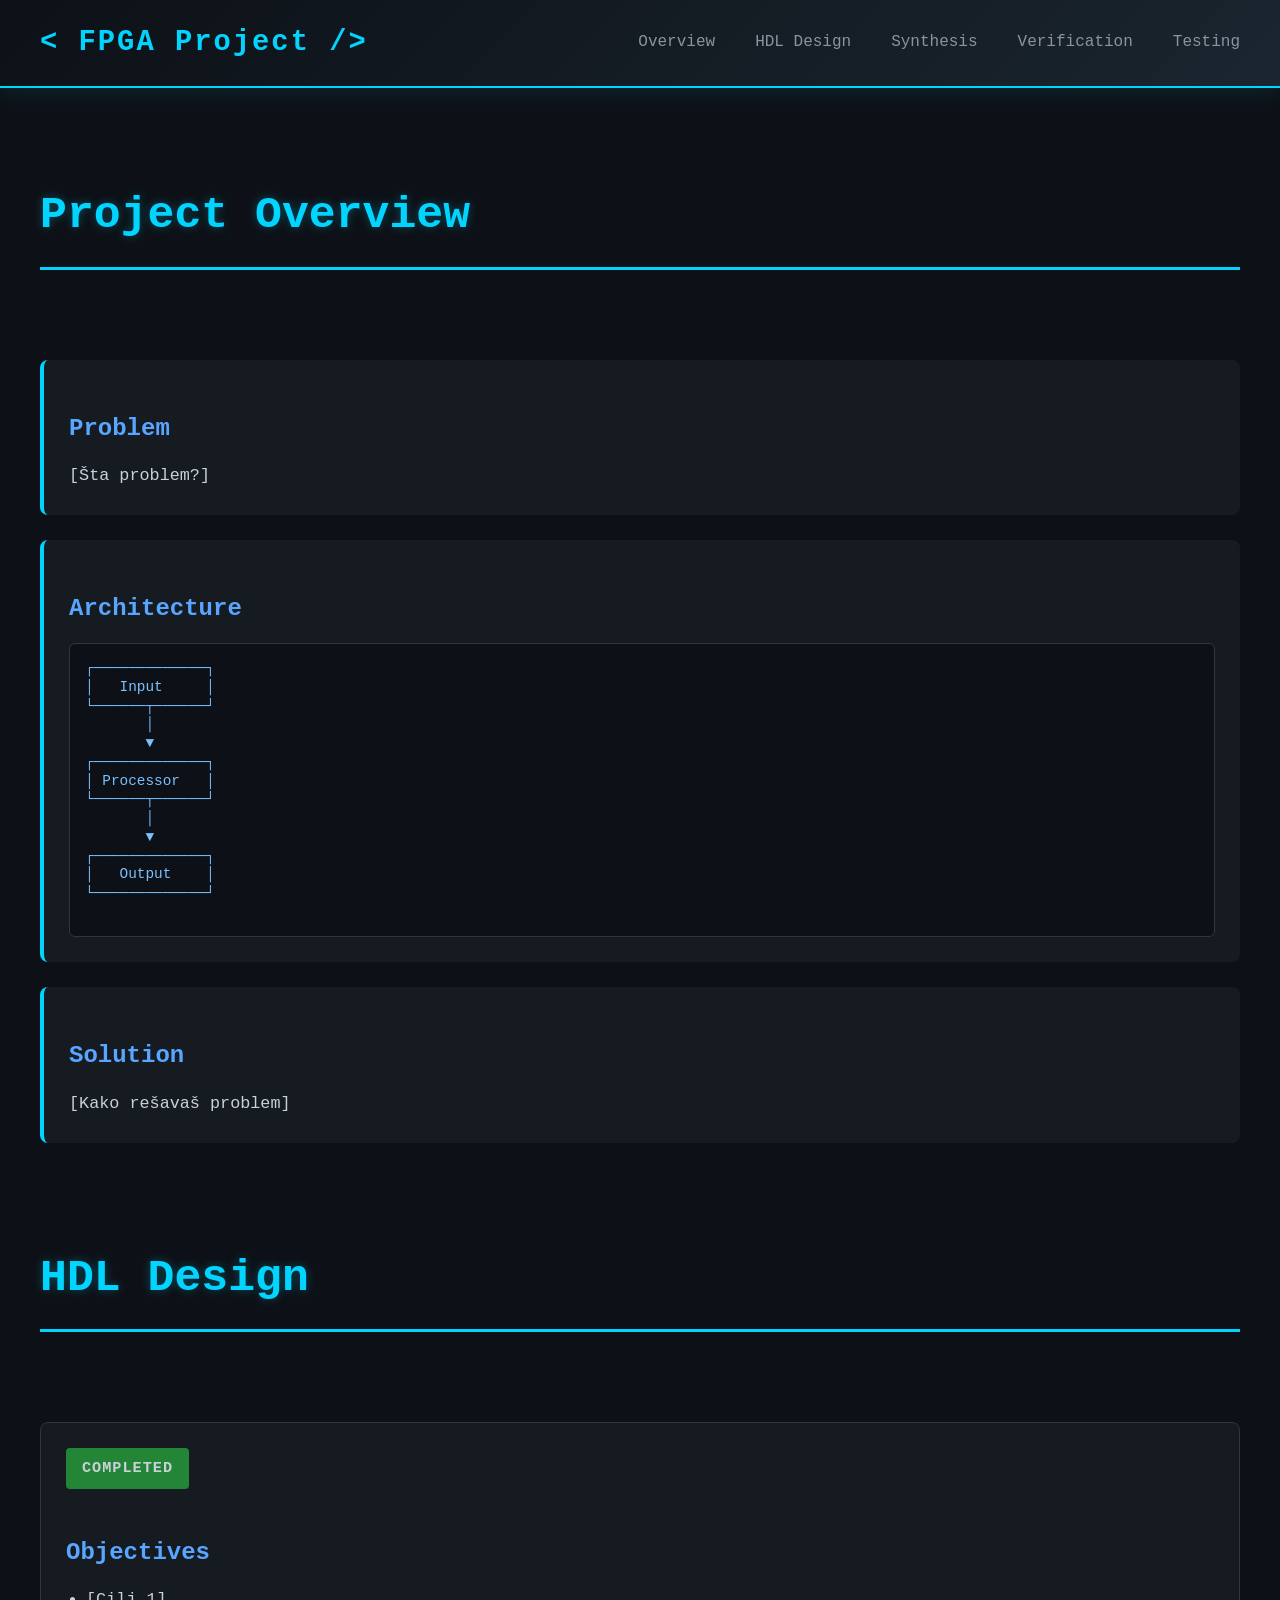
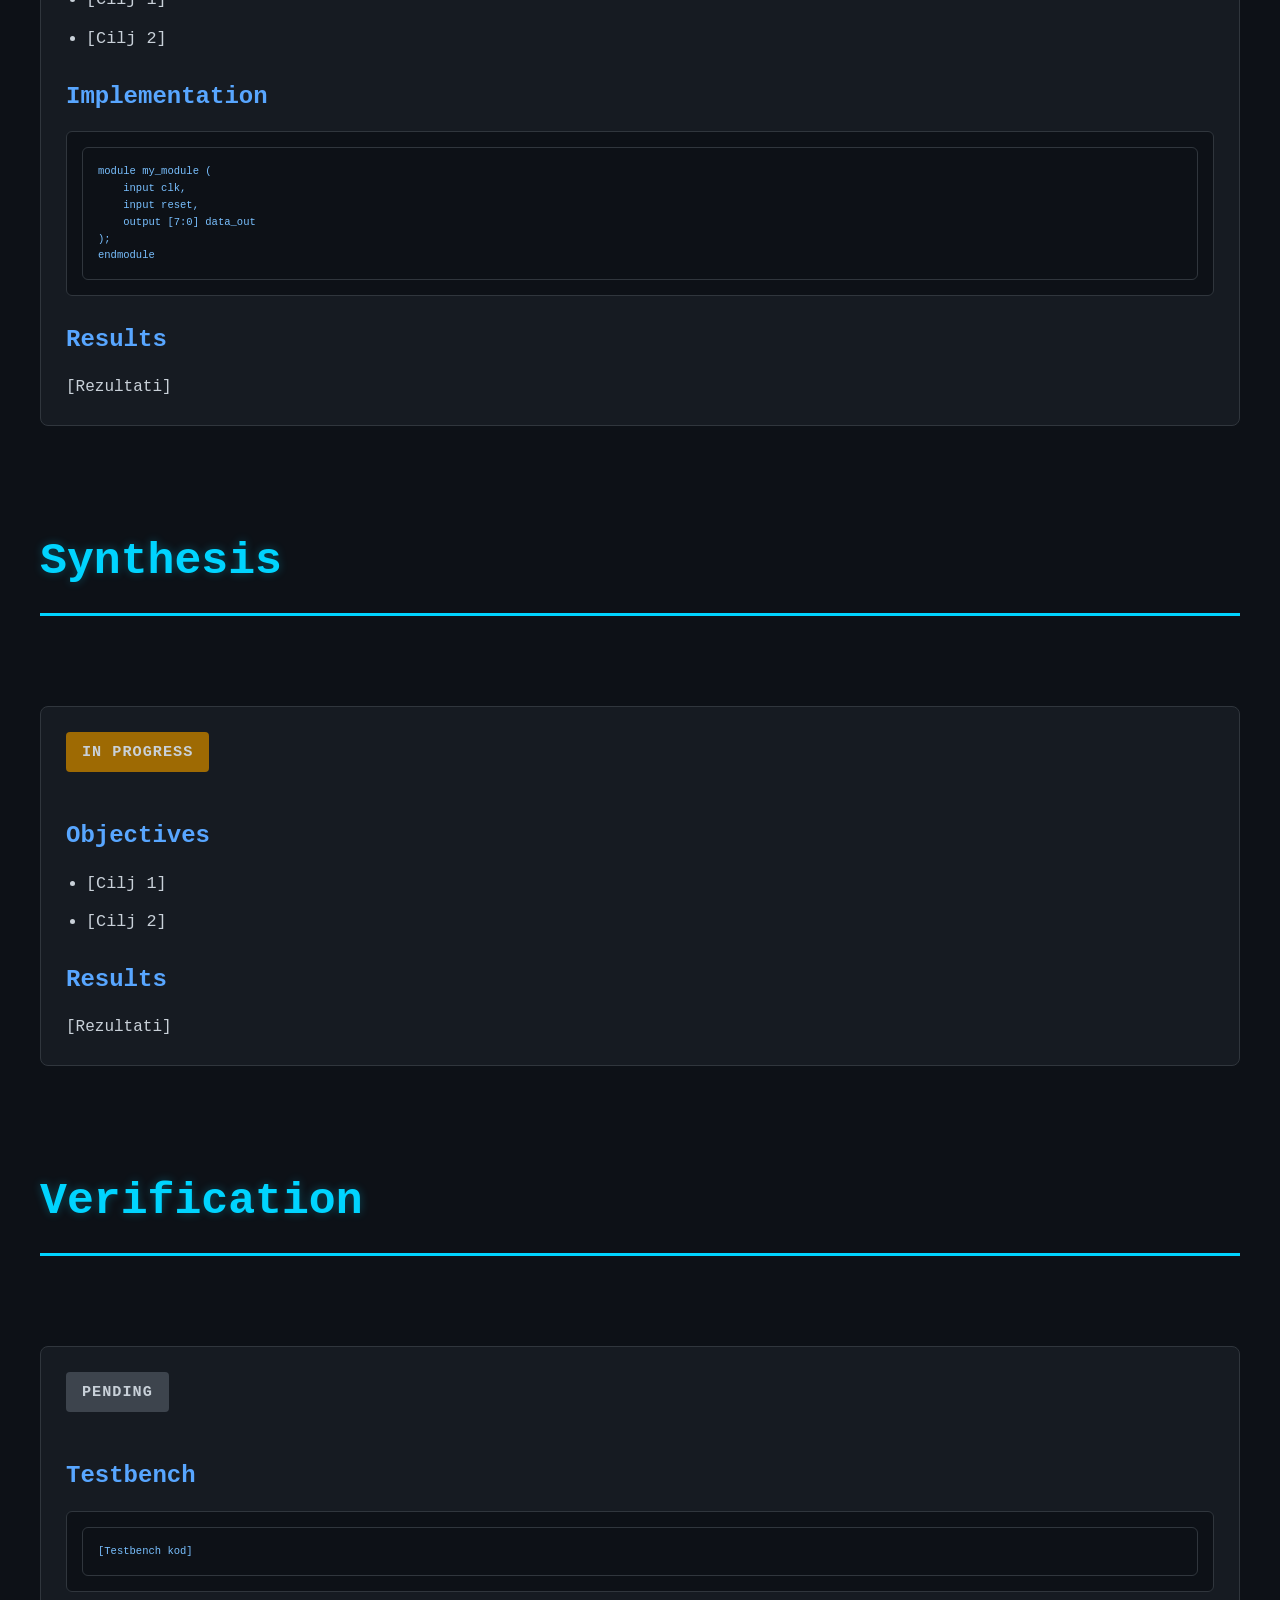
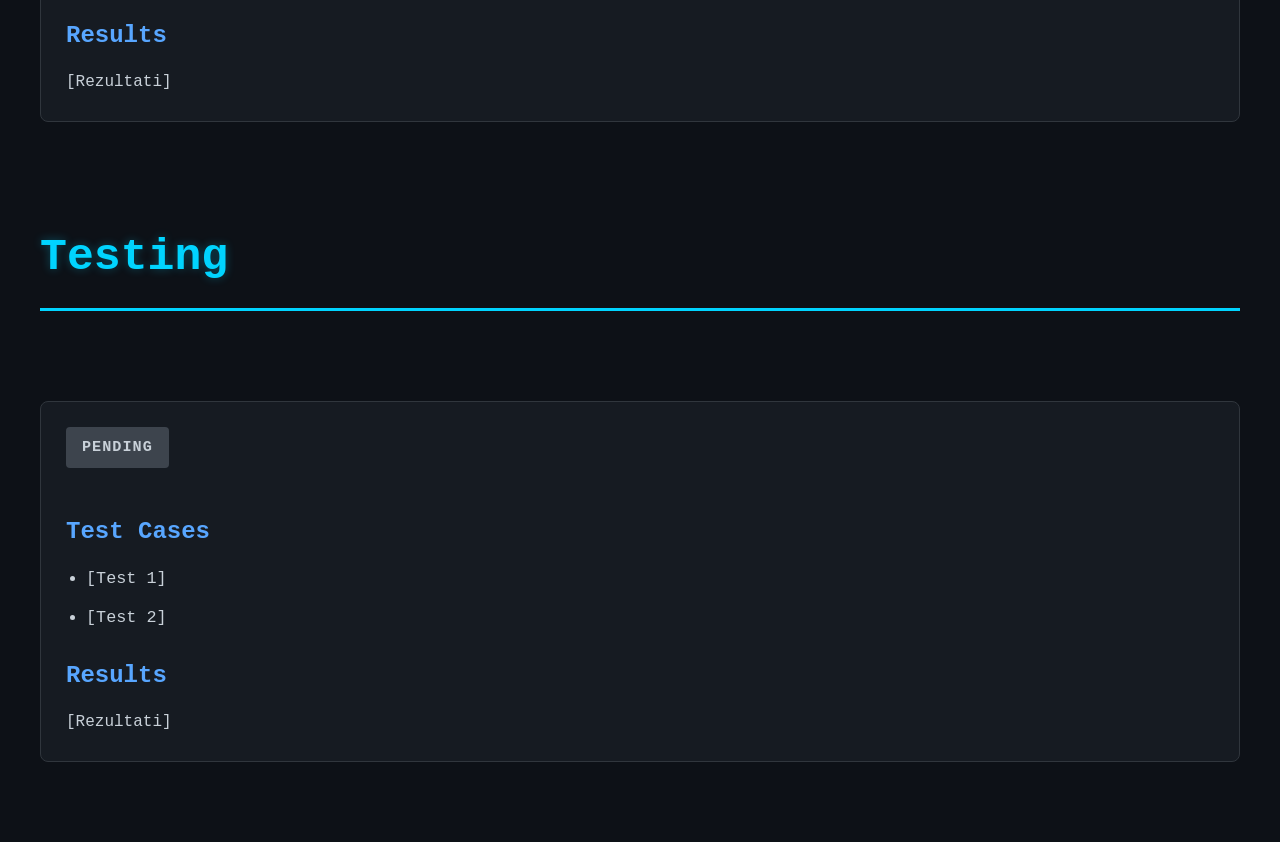
<file: index.html>
<!DOCTYPE html>
<html>
<head>
    <title>FPGA Project Tracker</title>
    <link rel="stylesheet" href="style.css">
</head>
<body>
    <!-- Fiksni meni na vrhu -->
    <nav class="navbar">
        <div class="nav-container">
            <h1 class="logo">< FPGA Project /></h1>
            <ul class="nav-menu">
                <li><a href="#overview">Overview</a></li>
                <li><a href="#hdl-design">HDL Design</a></li>
                <li><a href="#synthesis">Synthesis</a></li>
                <li><a href="#verification">Verification</a></li>
                <li><a href="#testing">Testing</a></li>
            </ul>
        </div>
    </nav>

    <!-- Cela stranica — jedna sekcija -->
    <section class="main-section">
        <div class="container">

            <!-- Overview -->
            <h2 id="overview">Project Overview</h2>
            <div class="overview-content">
                <div class="subsection">
                    <h3>Problem</h3>
                    <p>[Šta problem?]</p>
                </div>

                <div class="subsection">
                    <h3>Architecture</h3>
                    <pre class="diagram">
┌─────────────┐
│   Input     │
└──────┬──────┘
       │
       ▼
┌─────────────┐
│ Processor   │
└──────┬──────┘
       │
       ▼
┌─────────────┐
│   Output    │
└─────────────┘
                    </pre>
                </div>

                <div class="subsection">
                    <h3>Solution</h3>
                    <p>[Kako rešavaš problem]</p>
                </div>
            </div>

            <!-- HDL Design -->
            <h2 id="hdl-design">HDL Design</h2>
            <div class="phase-content">
                <span class="status completed">Completed</span>
                <h3>Objectives</h3>
                <ul>
                    <li>[Cilj 1]</li>
                    <li>[Cilj 2]</li>
                </ul>

                <h3>Implementation</h3>
                <pre><code>module my_module (
    input clk,
    input reset,
    output [7:0] data_out
);
endmodule</code></pre>

                <h3>Results</h3>
                <p>[Rezultati]</p>
            </div>

            <!-- Synthesis -->
            <h2 id="synthesis">Synthesis</h2>
            <div class="phase-content">
                <span class="status in-progress">In Progress</span>
                <h3>Objectives</h3>
                <ul>
                    <li>[Cilj 1]</li>
                    <li>[Cilj 2]</li>
                </ul>

                <h3>Results</h3>
                <p>[Rezultati]</p>
            </div>

            <!-- Verification -->
            <h2 id="verification">Verification</h2>
            <div class="phase-content">
                <span class="status pending">Pending</span>
                <h3>Testbench</h3>
                <pre><code>[Testbench kod]</code></pre>

                <h3>Results</h3>
                <p>[Rezultati]</p>
            </div>

            <!-- Testing -->
            <h2 id="testing">Testing</h2>
            <div class="phase-content">
                <span class="status pending">Pending</span>
                <h3>Test Cases</h3>
                <ul>
                    <li>[Test 1]</li>
                    <li>[Test 2]</li>
                </ul>

                <h3>Results</h3>
                <p>[Rezultati]</p>
            </div>

        </div>
    </section>

</body>
</html>
</file>
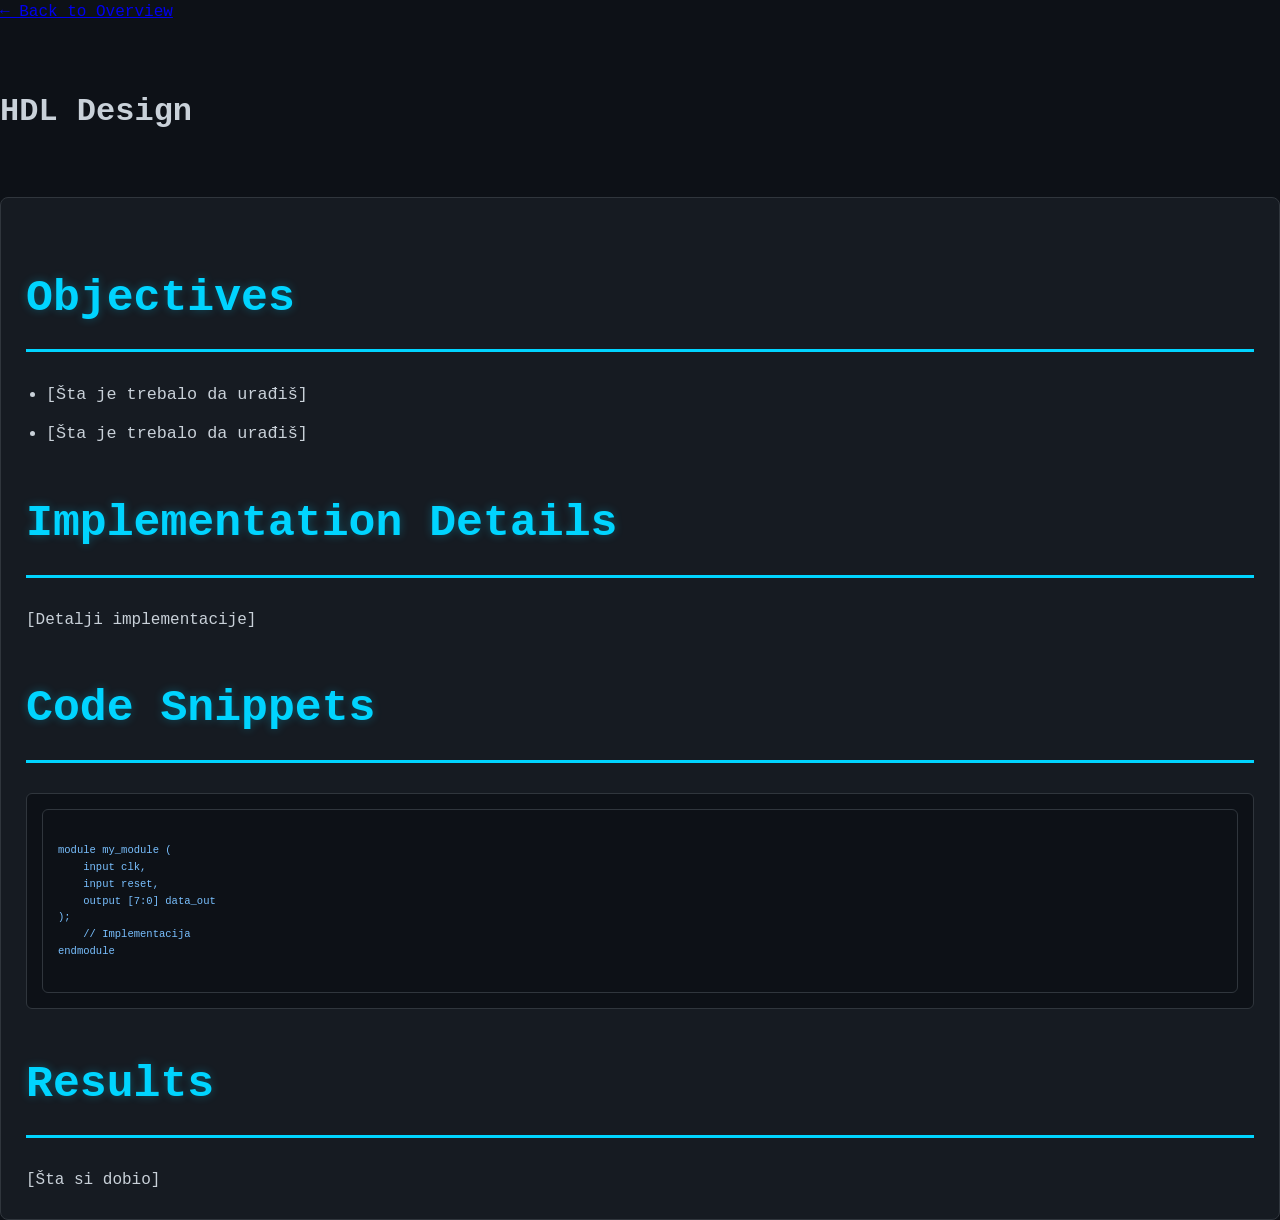
<file: hdl_design.html>
<!DOCTYPE html>
<html>
<head>
    <title>HDL Design - FPGA Project</title>
    <link rel="stylesheet" href="style.css">
</head>
<body>
    <div class="container">
        <a href="index.html" class="back-link">← Back to Overview</a>

        <h1>HDL Design</h1>

        <div class="phase-content">
            <h2>Objectives</h2>
            <ul>
                <li>[Šta je trebalo da urađiš]</li>
                <li>[Šta je trebalo da urađiš]</li>
            </ul>

            <h2>Implementation Details</h2>
            <p>[Detalji implementacije]</p>

            <h2>Code Snippets</h2>
            <pre><code>
module my_module (
    input clk,
    input reset,
    output [7:0] data_out
);
    // Implementacija
endmodule
            </code></pre>

            <h2>Results</h2>
            <p>[Šta si dobio]</p>
        </div>
    </div>
</body>
</html>
</file>
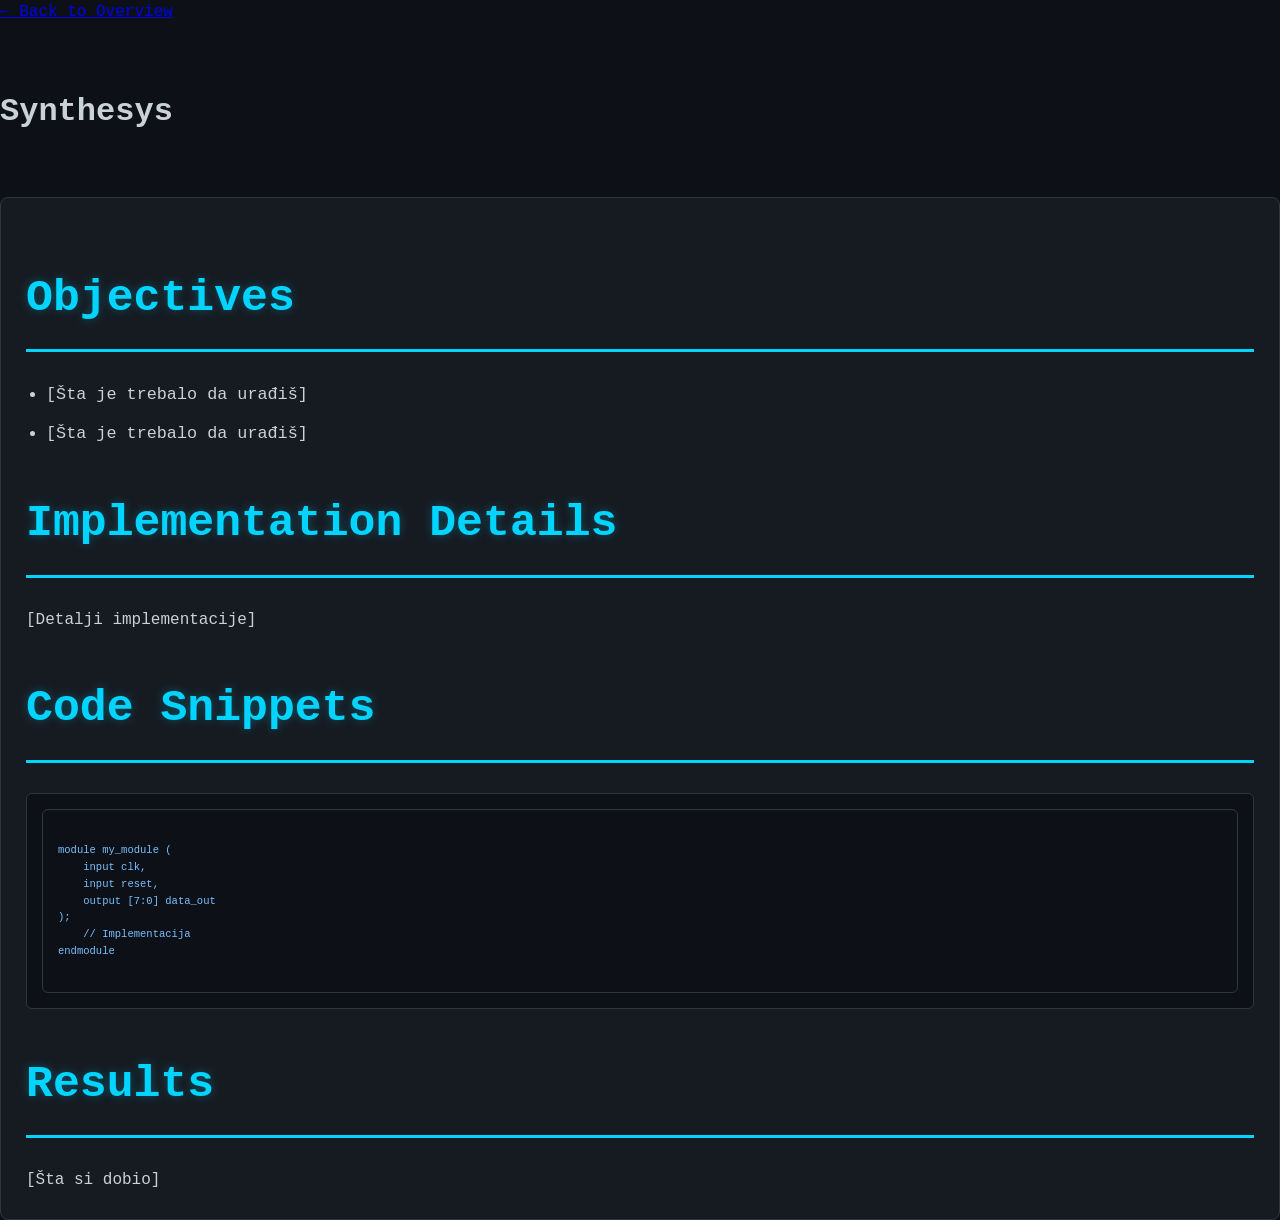
<file: synthesis.html>
<!DOCTYPE html>
<html>
<head>
    <title>Synthesys - FPGA Project</title>
    <link rel="stylesheet" href="style.css">
</head>
<body>
    <div class="container">
        <a href="index.html" class="back-link">← Back to Overview</a>

        <h1>Synthesys</h1>

        <div class="phase-content">
            <h2>Objectives</h2>
            <ul>
                <li>[Šta je trebalo da urađiš]</li>
                <li>[Šta je trebalo da urađiš]</li>
            </ul>

            <h2>Implementation Details</h2>
            <p>[Detalji implementacije]</p>

            <h2>Code Snippets</h2>
            <pre><code>
module my_module (
    input clk,
    input reset,
    output [7:0] data_out
);
    // Implementacija
endmodule
            </code></pre>

            <h2>Results</h2>
            <p>[Šta si dobio]</p>
        </div>
    </div>
</body>
</html>
</file>
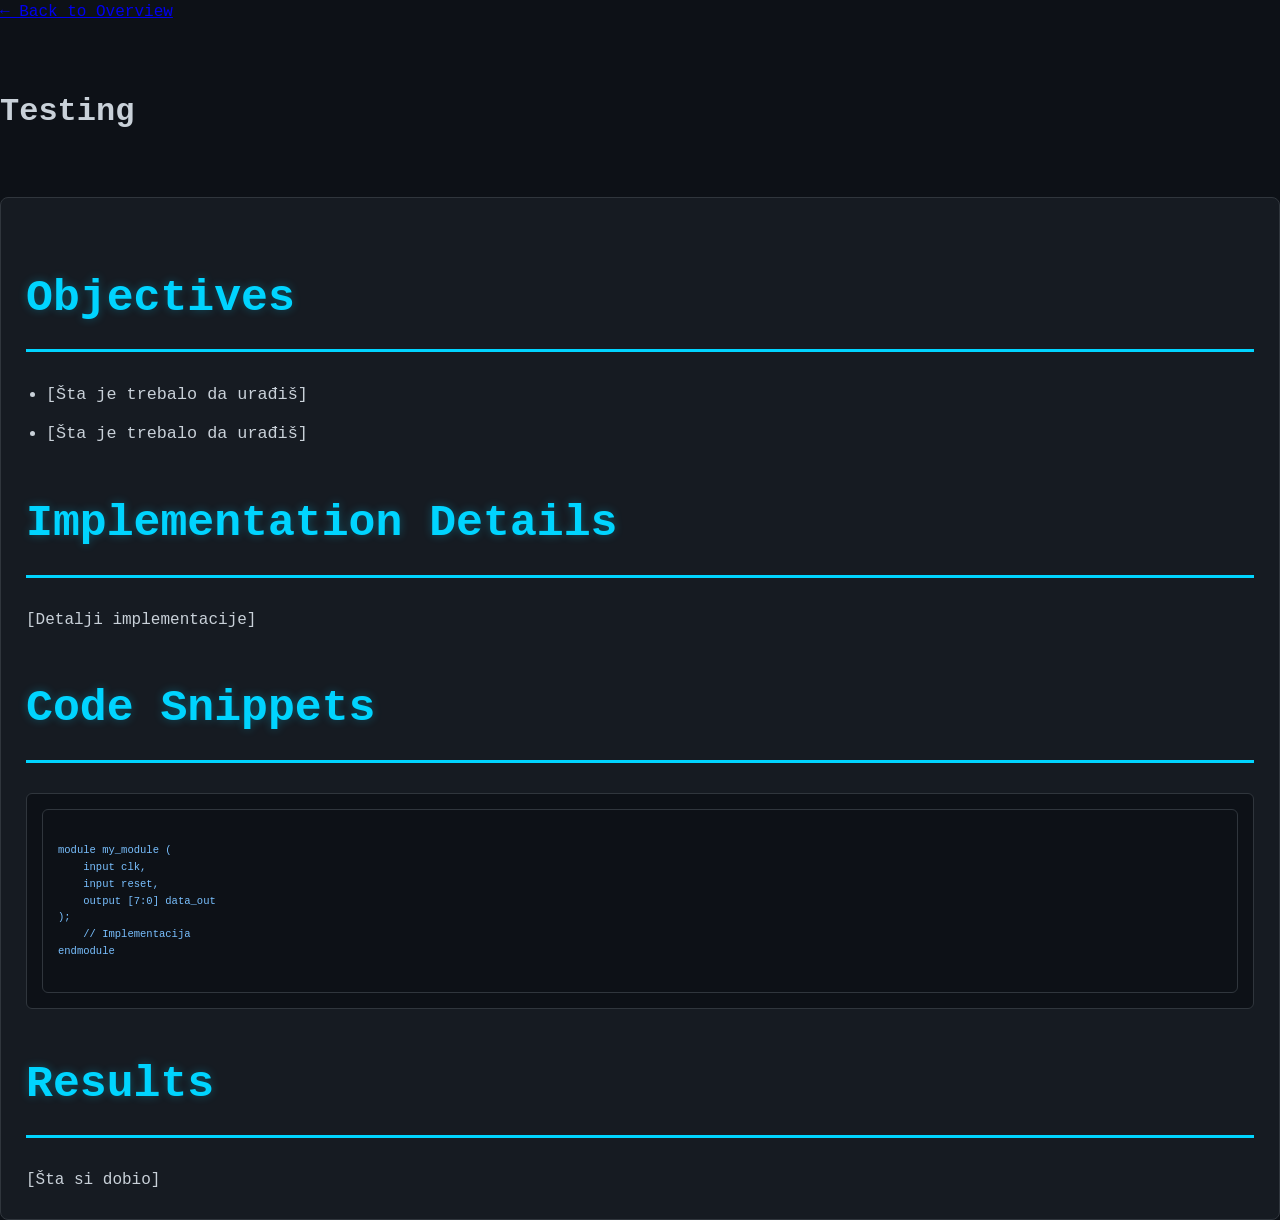
<file: testing.html>
<!DOCTYPE html>
<html>
<head>
    <title>Testing - FPGA Project</title>
    <link rel="stylesheet" href="style.css">
</head>
<body>
    <div class="container">
        <a href="index.html" class="back-link">← Back to Overview</a>

        <h1>Testing</h1>

        <div class="phase-content">
            <h2>Objectives</h2>
            <ul>
                <li>[Šta je trebalo da urađiš]</li>
                <li>[Šta je trebalo da urađiš]</li>
            </ul>

            <h2>Implementation Details</h2>
            <p>[Detalji implementacije]</p>

            <h2>Code Snippets</h2>
            <pre><code>
module my_module (
    input clk,
    input reset,
    output [7:0] data_out
);
    // Implementacija
endmodule
            </code></pre>

            <h2>Results</h2>
            <p>[Šta si dobio]</p>
        </div>
    </div>
</body>
</html>
</file>
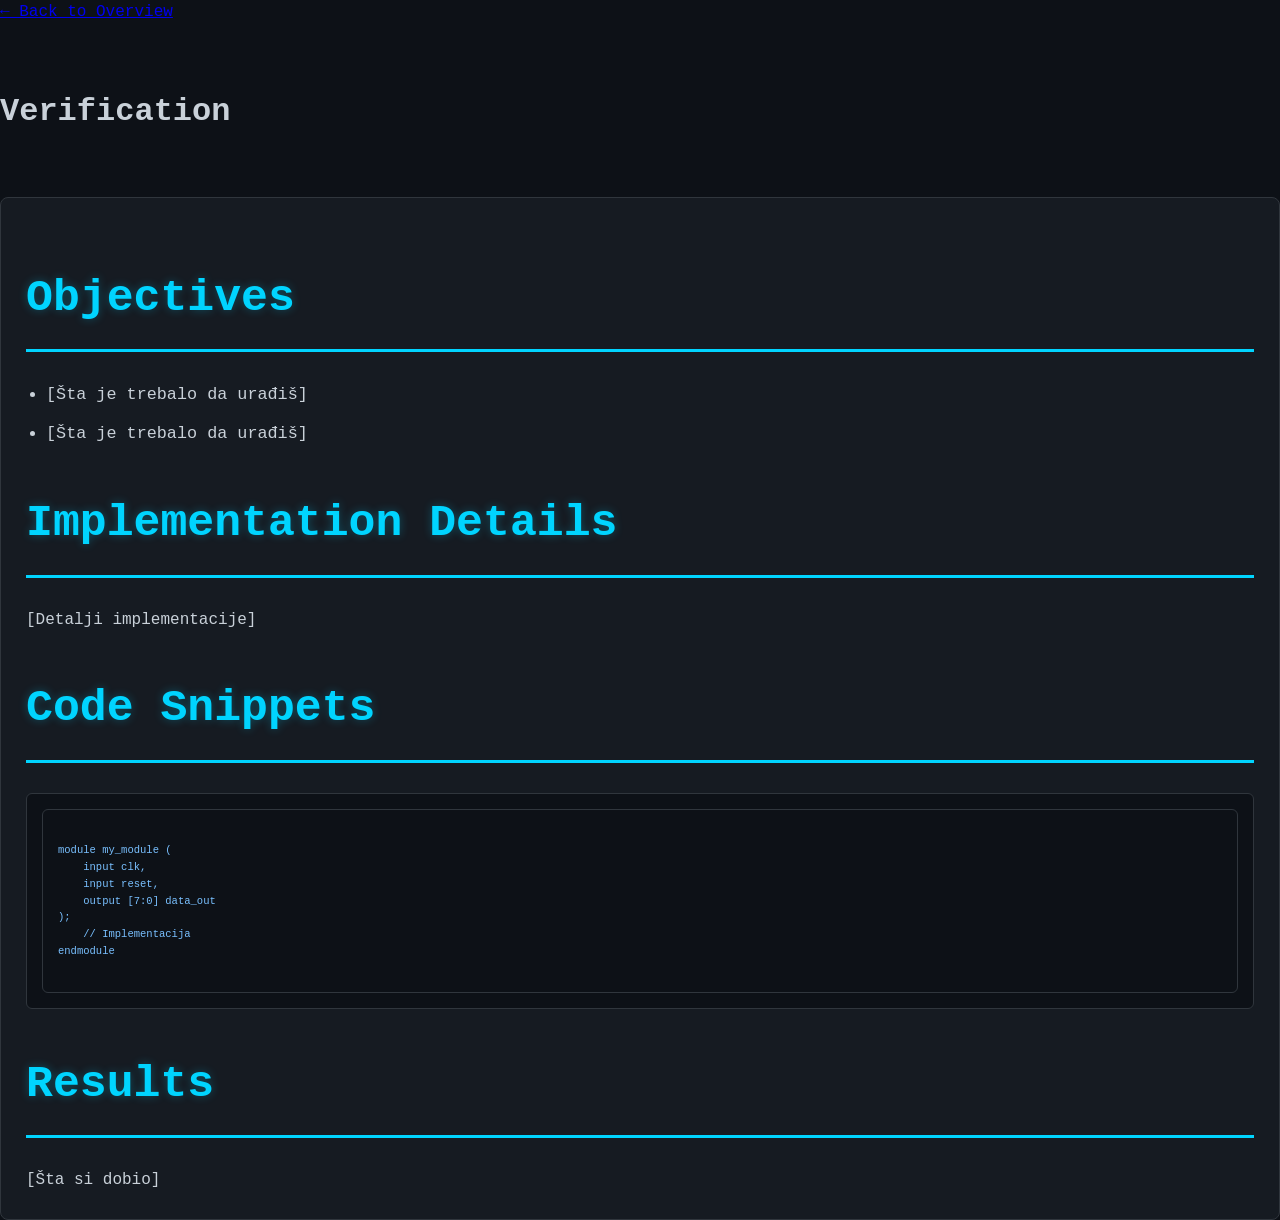
<file: verification.html>
<!DOCTYPE html>
<html>
<head>
    <title>Verification - FPGA Project</title>
    <link rel="stylesheet" href="style.css">
</head>
<body>
    <div class="container">
        <a href="index.html" class="back-link">← Back to Overview</a>

        <h1>Verification</h1>

        <div class="phase-content">
            <h2>Objectives</h2>
            <ul>
                <li>[Šta je trebalo da urađiš]</li>
                <li>[Šta je trebalo da urađiš]</li>
            </ul>

            <h2>Implementation Details</h2>
            <p>[Detalji implementacije]</p>

            <h2>Code Snippets</h2>
            <pre><code>
module my_module (
    input clk,
    input reset,
    output [7:0] data_out
);
    // Implementacija
endmodule
            </code></pre>

            <h2>Results</h2>
            <p>[Šta si dobio]</p>
        </div>
    </div>
</body>
</html>
</file>
<file: style.css>
* {
    margin: 0;
    padding: 0;
    box-sizing: border-box;
}

html {
    scroll-behavior: smooth;
}

body {
    font-family: 'Courier New', monospace;
    background: #0d1117;
    color: #c9d1d9;
    line-height: 1.6;
}

/* Fiksni meni na vrhu — kao banner */
.navbar {
    position: fixed;
    top: 0;
    width: 100%;
    background: linear-gradient(135deg, #0d1117 0%, #1a252f 100%);
    border-bottom: 2px solid #00d4ff;
    z-index: 1000;
    padding: 20px 0;
    box-shadow: 0 4px 20px rgba(0, 212, 255, 0.1);
}

.nav-container {
    max-width: 1400px;
    margin: 0 auto;
    padding: 0 40px;
    display: flex;
    justify-content: space-between;
    align-items: center;
}

.logo {
    color: #00d4ff;
    font-size: 1.8em;
    font-weight: bold;
    letter-spacing: 2px;
}

.nav-menu {
    display: flex;
    list-style: none;
    gap: 40px;
}

.nav-menu a {
    color: #8b949e;
    text-decoration: none;
    transition: color 0.3s, border-bottom 0.3s;
    font-size: 1em;
    padding-bottom: 5px;
    border-bottom: 2px solid transparent;
}

.nav-menu a:hover {
    color: #00d4ff;
    border-bottom: 2px solid #00d4ff;
}

/* Glavna sekcija */
.main-section {
    padding: 140px 40px 80px 40px;
    max-width: 1400px;
    margin: 0 auto;
}

.container {
    display: flex;
    flex-direction: column;
    gap: 60px;
}

/* Naslovi */
h2 {
    color: #00d4ff;
    font-size: 2.8em;
    margin-top: 40px;
    margin-bottom: 30px;
    padding-bottom: 15px;
    border-bottom: 3px solid #00d4ff;
    text-shadow: 0 0 10px rgba(0, 212, 255, 0.3);
}

h3 {
    color: #58a6ff;
    font-size: 1.5em;
    margin-top: 25px;
    margin-bottom: 15px;
}

/* Status badge */
.status {
    display: inline-block;
    padding: 8px 16px;
    border-radius: 4px;
    font-size: 0.95em;
    margin-bottom: 20px;
    font-weight: bold;
    text-transform: uppercase;
    letter-spacing: 1px;
}

.status.completed {
    background: #238636;
    color: #c9d1d9;
}

.status.in-progress {
    background: #9e6a03;
    color: #c9d1d9;
}

.status.pending {
    background: #3d444d;
    color: #c9d1d9;
}

/* Overview sekcija */
.overview-content {
    display: flex;
    flex-direction: column;
    gap: 25px;
}

.subsection {
    padding: 25px;
    background: #161b22;
    border-radius: 8px;
    border-left: 4px solid #00d4ff;
    transition: transform 0.3s;
}

.subsection:hover {
    transform: translateX(5px);
    box-shadow: 0 4px 15px rgba(0, 212, 255, 0.15);
}

.subsection p {
    color: #c9d1d9;
    font-size: 1.05em;
}

/* Phase content */
.phase-content {
    padding: 25px;
    background: #161b22;
    border-radius: 8px;
    border: 1px solid #30363d;
}

.phase-content ul {
    margin-left: 20px;
    margin-bottom: 20px;
}

.phase-content li {
    margin-bottom: 12px;
    color: #c9d1d9;
    font-size: 1.05em;
}

/* Code snippets */
code, pre {
    background: #0d1117;
    padding: 15px;
    border-radius: 6px;
    overflow-x: auto;
    border: 1px solid #30363d;
    color: #79c0ff;
    display: block;
    font-size: 0.9em;
}

.diagram {
    font-family: 'Courier New', monospace;
    line-height: 1.3;
}

/* Responsive */
@media (max-width: 768px) {
    .nav-menu {
        gap: 20px;
    }

    .nav-menu a {
        font-size: 0.9em;
    }

    h2 {
        font-size: 2em;
    }

    .main-section {
        padding: 140px 20px 80px 20px;
    }
}
</file>
